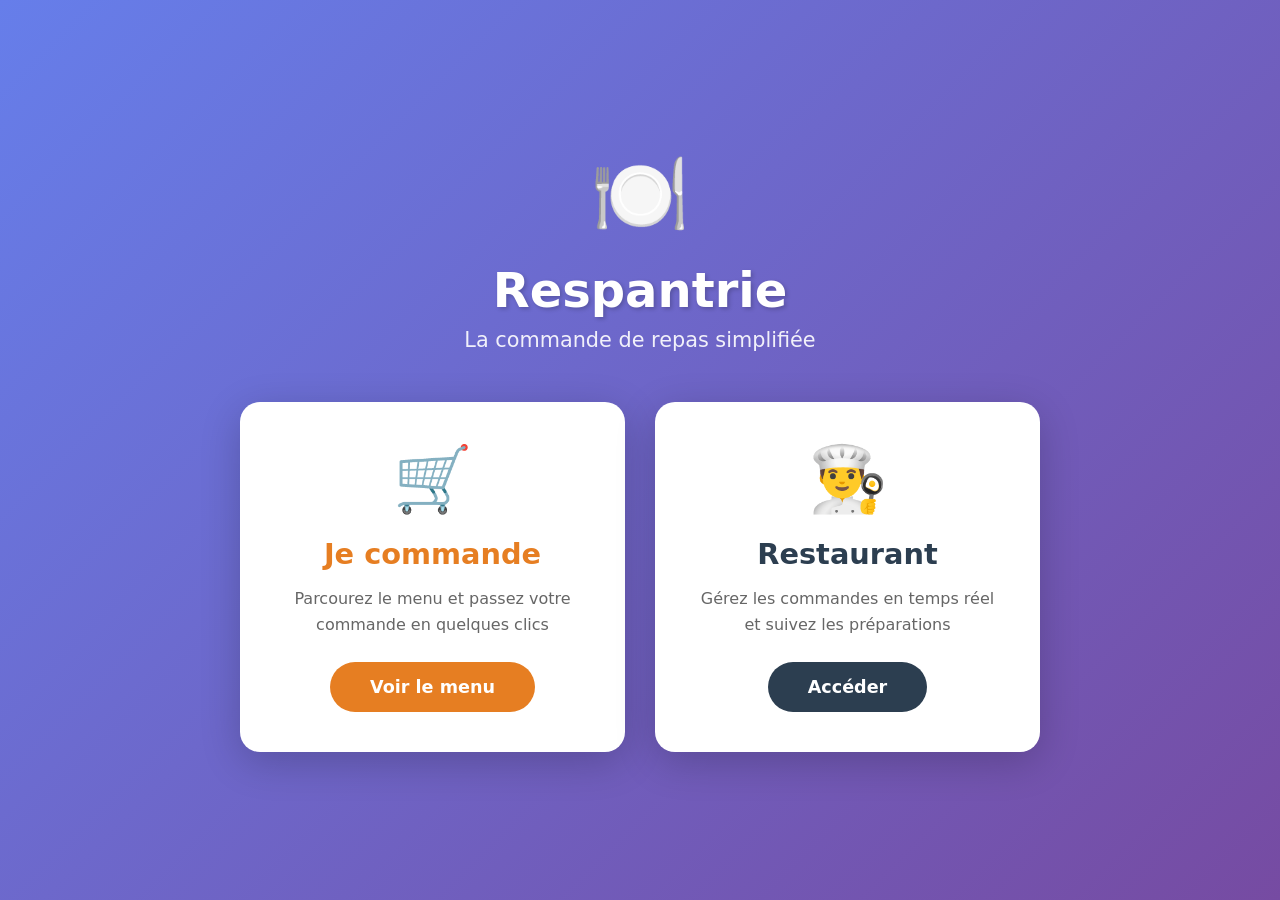
<file: index.html>
<!DOCTYPE html>
<html lang="fr">
<head>
    <meta charset="UTF-8">
    <meta name="viewport" content="width=device-width, initial-scale=1.0">
    <title>Respantrie - Commandez vos repas</title>
    <style>
        * { margin: 0; padding: 0; box-sizing: border-box; }
        
        body {
            font-family: 'Segoe UI', system-ui, sans-serif;
            background: linear-gradient(135deg, #667eea 0%, #764ba2 100%);
            min-height: 100vh;
            display: flex;
            align-items: center;
            justify-content: center;
        }
        
        .container { text-align: center; padding: 20px; }
        
        .logo { font-size: 5em; margin-bottom: 20px; animation: float 3s ease-in-out infinite; }
        
        @keyframes float {
            0%, 100% { transform: translateY(0); }
            50% { transform: translateY(-20px); }
        }
        
        h1 { color: white; font-size: 3em; margin-bottom: 10px; text-shadow: 2px 2px 4px rgba(0,0,0,0.2); }
        .subtitle { color: rgba(255,255,255,0.9); font-size: 1.3em; margin-bottom: 50px; }
        
        .cards { display: grid; grid-template-columns: repeat(auto-fit, minmax(300px, 1fr)); gap: 30px; max-width: 800px; margin: 0 auto; }
        
        .card {
            background: white; border-radius: 20px; padding: 40px; text-decoration: none;
            color: #333; transition: all 0.3s; box-shadow: 0 10px 40px rgba(0,0,0,0.2);
        }
        
        .card:hover { transform: translateY(-10px); box-shadow: 0 20px 60px rgba(0,0,0,0.3); }
        .card-icon { font-size: 4em; margin-bottom: 20px; }
        .card h2 { font-size: 1.8em; margin-bottom: 15px; }
        .card-client h2 { color: #e67e22; }
        .card-restaurant h2 { color: #2c3e50; }
        .card p { color: #666; margin-bottom: 25px; line-height: 1.6; }
        
        .btn { display: inline-block; padding: 15px 40px; border-radius: 50px; color: white; font-weight: bold; font-size: 1.1em; transition: all 0.3s; }
        .btn-client { background: #e67e22; }
        .btn-restaurant { background: #2c3e50; }
        .btn:hover { transform: scale(1.05); box-shadow: 0 5px 20px rgba(0,0,0,0.3); }
    </style>
</head>
<body>
    <div class="container">
        <div class="logo">🍽️</div>
        <h1>Respantrie</h1>
        <p class="subtitle">La commande de repas simplifiée</p>
        
        <div class="cards">
            <a href="client.html" class="card card-client">
                <div class="card-icon">🛒</div>
                <h2>Je commande</h2>
                <p>Parcourez le menu et passez votre commande en quelques clics</p>
                <span class="btn btn-client">Voir le menu</span>
            </a>
            
            <a href="restaurant.html" class="card card-restaurant">
                <div class="card-icon">👨‍🍳</div>
                <h2>Restaurant</h2>
                <p>Gérez les commandes en temps réel et suivez les préparations</p>
                <span class="btn btn-restaurant">Accéder</span>
            </a>
        </div>
    </div>
</body>
</html>
</file>
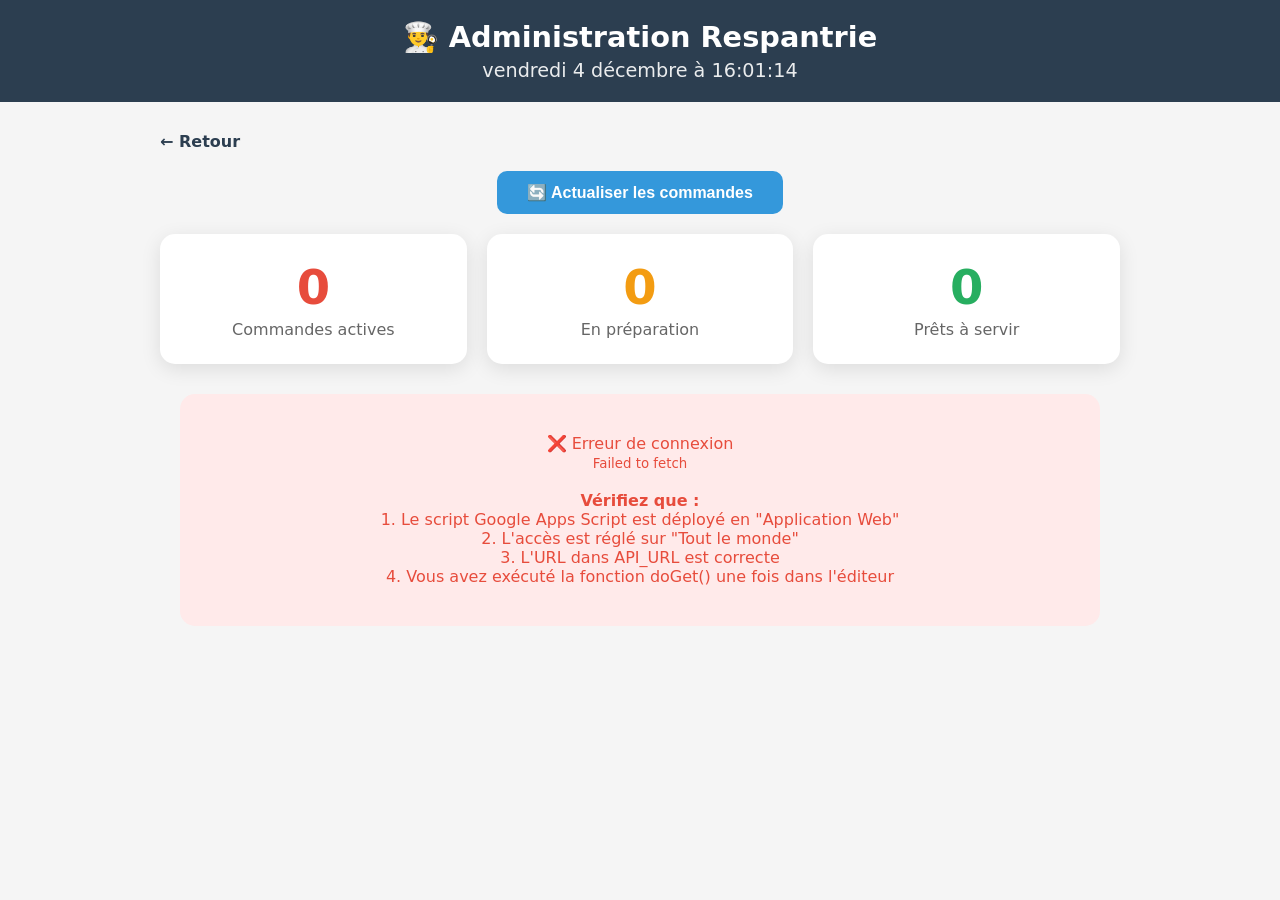
<file: restaurant.html>
<!DOCTYPE html>
<html lang="fr">
<head>
    <meta charset="UTF-8">
    <meta name="viewport" content="width=device-width, initial-scale=1.0">
    <title>Respantrie - Restaurant</title>
    <style>
        * { margin: 0; padding: 0; box-sizing: border-box; }
        body { font-family: 'Segoe UI', system-ui, sans-serif; background: #f5f5f5; min-height: 100vh; }
        .header { background: #2c3e50; color: white; padding: 20px; text-align: center; }
        .header h1 { font-size: 1.8em; }
        .header .time { font-size: 1.2em; margin-top: 5px; opacity: 0.9; }
        .container { max-width: 1000px; margin: 30px auto; padding: 0 20px; }
        .btn-refresh { display: block; margin: 0 auto 20px; padding: 12px 30px; background: #3498db; color: white; border: none; border-radius: 10px; font-size: 1em; cursor: pointer; font-weight: bold; }
        .btn-refresh:hover { background: #2980b9; }
        .stats { display: grid; grid-template-columns: repeat(3, 1fr); gap: 20px; margin-bottom: 30px; }
        .stat-card { background: white; padding: 25px; border-radius: 15px; text-align: center; box-shadow: 0 5px 20px rgba(0,0,0,0.1); }
        .stat-card .number { font-size: 3em; font-weight: bold; }
        .stat-card .label { color: #666; margin-top: 5px; }
        .stat-active .number { color: #e74c3c; }
        .stat-preparing .number { color: #f39c12; }
        .stat-ready .number { color: #27ae60; }
        .order-card { background: white; border-radius: 15px; padding: 25px; margin-bottom: 20px; box-shadow: 0 5px 20px rgba(0,0,0,0.1); border-left: 5px solid #3498db; }
        .order-pending { border-left-color: #f39c12; }
        .order-preparing { border-left-color: #3498db; }
        .order-ready { border-left-color: #27ae60; }
        .order-header { display: flex; justify-content: space-between; align-items: center; margin-bottom: 15px; }
        .badge { padding: 8px 20px; border-radius: 30px; color: white; font-weight: bold; font-size: 0.9em; }
        .badge-pending { background: #f39c12; }
        .badge-preparing { background: #3498db; }
        .badge-ready { background: #27ae60; }
        .order-items { display: flex; flex-wrap: wrap; gap: 8px; margin: 10px 0; }
        .item-tag { background: #ecf0f1; padding: 8px 15px; border-radius: 20px; font-size: 0.9em; }
        .btn { padding: 12px 25px; border: none; border-radius: 10px; color: white; font-weight: bold; cursor: pointer; margin-right: 10px; margin-top: 10px; transition: transform 0.2s; }
        .btn:hover { transform: scale(1.05); }
        .btn-start { background: #3498db; }
        .btn-ready { background: #27ae60; }
        .btn-served { background: #95a5a6; }
        .no-orders { text-align: center; padding: 60px; color: #999; font-size: 1.2em; }
        .back-link { display: inline-block; margin-bottom: 20px; color: #2c3e50; text-decoration: none; font-weight: bold; }
        .loading { text-align: center; padding: 40px; color: #999; }
        .error-message { text-align: center; padding: 40px; color: #e74c3c; background: #ffeaea; border-radius: 15px; margin: 20px; }
        @media (max-width: 600px) { .stats { grid-template-columns: 1fr; } }
    </style>
</head>
<body>
    <div class="header">
        <h1>👨‍🍳 Administration Respantrie</h1>
        <div class="time" id="currentTime"></div>
    </div>
    
    <div class="container">
        <a href="index.html" class="back-link">← Retour</a>
        
        <button class="btn-refresh" onclick="loadOrders()">🔄 Actualiser les commandes</button>
        
        <div class="stats">
            <div class="stat-card stat-active">
                <div class="number" id="activeCount">0</div>
                <div class="label">Commandes actives</div>
            </div>
            <div class="stat-card stat-preparing">
                <div class="number" id="preparingCount">0</div>
                <div class="label">En préparation</div>
            </div>
            <div class="stat-card stat-ready">
                <div class="number" id="readyCount">0</div>
                <div class="label">Prêts à servir</div>
            </div>
        </div>
        
        <div id="ordersContainer">
            <p class="loading">⏳ Chargement des commandes...</p>
        </div>
    </div>

    <script>
        // ⚠️ IMPORTANT: Remplacez cette URL par votre URL de déploiement Web App
        // Allez dans Google Apps Script → Déployer → Nouveau déploiement → Application Web
        // Copiez l'URL et collez-la ici
     const API_URL = 'https://script.google.com/macros/s/AKfycbxiz0eeCxxJvUQWkXyBX8nhgrD3ArQ6Ux3e2qF_h7m5OSAXu6E6heDEIgJc0Kn8dACq/exec';
        
        let orders = [];
        
        async function loadOrders() {
            const container = document.getElementById('ordersContainer');
            container.innerHTML = '<p class="loading">⏳ Chargement des commandes...</p>';
            
            try {
                // Utiliser fetch moderne au lieu de JSONP
                const response = await fetch(API_URL + '?action=getOrders&_=' + Date.now(), {
                    method: 'GET',
                    mode: 'cors',
                    headers: {
                        'Accept': 'application/json'
                    }
                });
                
                if (!response.ok) {
                    throw new Error(`HTTP ${response.status}: ${response.statusText}`);
                }
                
                const data = await response.json();
                console.log('Données reçues:', data);
                
                if (data.orders && Array.isArray(data.orders) && data.orders.length > 0) {
                    orders = data.orders.map(order => ({
                        id: order.orderNumber,
                        customer: order.customerName,
                        items: order.items.map(i => i.name || i),
                        total: order.total || 0,
                        status: order.status || 'pending'
                    }));
                } else {
                    orders = [];
                }
                displayOrders();
                
            } catch(error) {
                console.error('Erreur détaillée:', error);
                container.innerHTML = `
                    <div class="error-message">
                        ❌ Erreur de connexion<br>
                        <small>${error.message}</small><br><br>
                        <strong>Vérifiez que :</strong><br>
                        1. Le script Google Apps Script est déployé en "Application Web"<br>
                        2. L'accès est réglé sur "Tout le monde"<br>
                        3. L'URL dans API_URL est correcte<br>
                        4. Vous avez exécuté la fonction doGet() une fois dans l'éditeur
                    </div>
                `;
                updateStats();
            }
        }
        
        function displayOrders() {
            const container = document.getElementById('ordersContainer');
            
            if (orders.length === 0) {
                container.innerHTML = '<p class="no-orders">🍳 Aucune commande en attente<br><small>Les nouvelles commandes apparaîtront ici</small></p>';
                updateStats();
                return;
            }
            
            container.innerHTML = orders.map(order => {
                const statusLabels = { pending: 'En attente', preparing: 'En préparation', ready: 'Prêt !' };
                const statusBadge = `badge-${order.status}`;
                const orderClass = `order-${order.status}`;
                
                let buttons = '';
                if (order.status === 'pending') {
                    buttons = `<button class="btn btn-start" onclick="changeStatus(${order.id}, 'preparing')">🔪 Commencer</button>`;
                } else if (order.status === 'preparing') {
                    buttons = `<button class="btn btn-ready" onclick="changeStatus(${order.id}, 'ready')">🍽️ Plat prêt</button>`;
                } else if (order.status === 'ready') {
                    buttons = `<button class="btn btn-served" onclick="changeStatus(${order.id}, 'served')">✅ Servi</button>`;
                }
                
                return `
                    <div class="order-card ${orderClass}">
                        <div class="order-header">
                            <h3>Commande #${order.id}</h3>
                            <span class="badge ${statusBadge}">${statusLabels[order.status] || order.status}</span>
                        </div>
                        <p><strong>👤 Client :</strong> ${escapeHtml(order.customer)}</p>
                        <div class="order-items">
                            ${order.items.map(item => `<span class="item-tag">${escapeHtml(item)}</span>`).join('')}
                        </div>
                        <p><strong>💰 Total :</strong> ${typeof order.total === 'number' ? order.total.toFixed(2) : parseFloat(order.total).toFixed(2)} €</p>
                        ${buttons}
                    </div>
                `;
            }).join('');
            
            updateStats();
        }
        
        // Fonction utilitaire pour éviter les injections XSS
        function escapeHtml(str) {
            if (!str) return '';
            return str.replace(/[&<>]/g, function(m) {
                if (m === '&') return '&amp;';
                if (m === '<') return '&lt;';
                if (m === '>') return '&gt;';
                return m;
            });
        }
        
        function changeStatus(id, newStatus) {
            if (newStatus === 'served') {
                orders = orders.filter(o => o.id !== id);
            } else {
                const order = orders.find(o => o.id === id);
                if (order) order.status = newStatus;
            }
            displayOrders();
            
            // Optionnel: Envoyer la mise à jour au serveur
            updateOrderStatusOnServer(id, newStatus);
        }
        
        async function updateOrderStatusOnServer(orderId, newStatus) {
            try {
                await fetch(API_URL, {
                    method: 'POST',
                    headers: { 'Content-Type': 'application/json' },
                    body: JSON.stringify({
                        action: 'updateStatus',
                        orderId: orderId,
                        status: newStatus
                    })
                });
            } catch(error) {
                console.error('Erreur mise à jour status:', error);
            }
        }
        
        function updateStats() {
            document.getElementById('activeCount').textContent = orders.length;
            document.getElementById('preparingCount').textContent = orders.filter(o => o.status === 'preparing').length;
            document.getElementById('readyCount').textContent = orders.filter(o => o.status === 'ready').length;
        }
        
        function updateTime() {
            const now = new Date();
            document.getElementById('currentTime').textContent = 
                now.toLocaleString('fr-FR', { 
                    weekday: 'long', day: 'numeric', month: 'long',
                    hour: '2-digit', minute: '2-digit', second: '2-digit' 
                });
        }
        
        // Rafraîchir toutes les 15 secondes (au lieu de 30)
        setInterval(loadOrders, 15000);
        setInterval(updateTime, 1000);
        
        // Chargement initial
        loadOrders();
        updateTime();
    </script>
</body>
</html>
</file>
